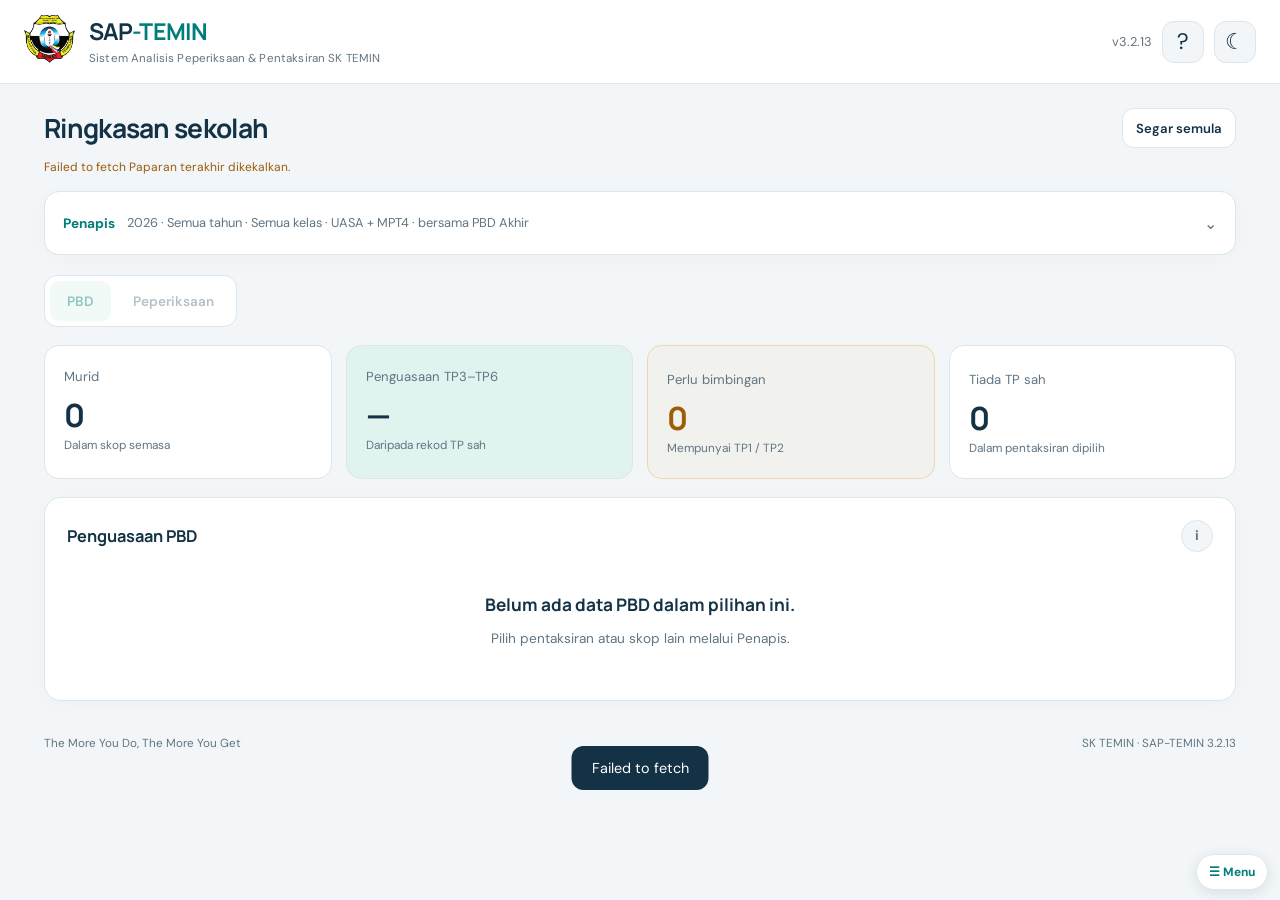
<file: index.html>
<!doctype html><html lang="ms"><head><meta charset="utf-8"><meta name="viewport" content="width=device-width,initial-scale=1,viewport-fit=cover"><meta name="theme-color" content="#102f44"><meta name="description" content="Sistem Analisis Peperiksaan & Pentaksiran SK TEMIN"><title>SAP-TEMIN · Analisis Sekolah</title><link rel="stylesheet" href="style.css?v=3.2.13"></head><body>
<svg class="svg-defs" aria-hidden="true"><defs>
<symbol id="i-home" viewBox="0 0 24 24"><path d="m3 10 9-7 9 7v10H5V10m4 10v-7h6v7"/></symbol><symbol id="i-chart" viewBox="0 0 24 24"><path d="M4 4v16h17M8 16v-5m5 5V6m5 10V9"/></symbol><symbol id="i-users" viewBox="0 0 24 24"><circle cx="9" cy="8" r="3"/><path d="M3 20v-2a6 6 0 0 1 12 0v2m1-15a3 3 0 0 1 0 6m3 3c2 1 3 3 3 6"/></symbol><symbol id="i-target" viewBox="0 0 24 24"><circle cx="12" cy="12" r="9"/><circle cx="12" cy="12" r="5"/><circle cx="12" cy="12" r="1"/></symbol><symbol id="i-more" viewBox="0 0 24 24"><path d="M4 6h16M4 12h16M4 18h16"/></symbol><symbol id="i-upload" viewBox="0 0 24 24"><path d="M12 16V3m-5 5 5-5 5 5M4 15v6h16v-6"/></symbol><symbol id="i-file" viewBox="0 0 24 24"><path d="M5 3h9l5 5v13H5zM14 3v6h5M8 13h8M8 17h8"/></symbol></defs></svg>
<header class="topbar"><div class="brand"><button id="brand-logo" aria-label="Logo SK Temin" title="SK Temin"><img src="assets/logo-sk-temin.png" alt="Logo SK Temin"></button><div><strong>SAP<span>-TEMIN</span></strong><small>Sistem Analisis Peperiksaan &amp; Pentaksiran SK TEMIN</small></div></div><div class="header-right"><span class="version">v3.2.13</span><button id="help" class="icon-btn" aria-label="Panduan penggunaan">?</button><button id="theme" class="icon-btn" aria-label="Tukar mod cerah atau gelap">☾</button></div></header>
<main id="main"><section class="page-heading"><div><p class="eyebrow" id="section-tag">PUSAT ANALISIS SEKOLAH</p><h1 id="page-title" hidden></h1><p id="page-description">SK TEMIN · ANALISIS AKADEMIK</p></div><button class="btn secondary" id="refresh">Segar semula</button></section>
<div id="connection" class="connection" role="status">Menyediakan paparan…</div>
<details id="filters-box" class="panel filters"><summary><span class="filter-caption">Penapis</span><span id="scope-label"></span><span class="filter-chevron" aria-hidden="true">⌄</span></summary><div class="filter-grid"><label>Sesi<select id="f-session"></select></label><div class="assessment-filter"><span id="assessment-label">Pentaksiran</span><details id="assessment-picker"><summary id="assessment-summary">Pilih pentaksiran</summary><div id="f-assessment" role="group" aria-labelledby="assessment-label"></div></details></div><label>Tahun<select id="f-year"><option value="">Semua tahun</option></select></label><label>Kelas<select id="f-class"><option value="">Semua kelas</option></select></label><div class="assessment-filter subject-filter"><span id="subject-label">Subjek</span><details id="subject-picker"><summary id="subject-summary">Semua subjek</summary><div class="subject-menu"><div class="subject-shortcuts"><button type="button" id="subject-all">Semua subjek</button><button type="button" id="subject-core">4 subjek teras</button></div><div id="f-subject" role="group" aria-labelledby="subject-label"></div></div></details></div><label id="krk-field">Pemilihan KRK<select id="f-krk"><option value="">Ranking biasa</option><option value="priority">KRK: minimum C 6 subjek (PI jika ditanda)</option></select></label><label id="sort-field">Susunan<select id="f-sort"><option value="rank">A teras → SEJ/RBT → PI → elektif</option><option value="name">Nama A–Z</option><option value="pbd">TP6 terbanyak, kemudian TP5 hingga TP1</option></select></label></div><button class="text-btn" id="reset-filters">Reset penapis</button></details>
<div id="view"></div><footer class="footer">The More You Do, The More You Get <span>SK TEMIN · SAP-TEMIN 3.2.13</span></footer></main>
<button id="nav-toggle" class="nav-toggle screen-only" type="button" aria-controls="bottom-nav" aria-expanded="false" aria-label="Tunjukkan menu utama">☰ Menu</button><nav id="bottom-nav" class="bottom-nav nav-collapsed" aria-label="Menu utama" aria-hidden="true" inert><button data-page="home" class="active"><svg><use href="#i-home"/></svg><span>Utama</span></button><button data-page="students"><svg><use href="#i-users"/></svg><span>Murid</span></button><button data-page="analysis"><svg><use href="#i-chart"/></svg><span>Analisis</span></button><button data-page="intervention"><svg><use href="#i-target"/></svg><span>Intervensi</span></button><button data-page="reports"><svg><use href="#i-file"/></svg><span>Laporan</span></button></nav>
<dialog id="sheet" class="bottom-sheet"><div class="sheet-handle"></div><header><h2 id="sheet-title">Maklumat</h2><button class="icon-btn" id="close-sheet" aria-label="Tutup panel">×</button></header><div id="sheet-body"></div></dialog><div id="toast" role="status" aria-live="polite"></div>
<script src="config.js"></script><script type="module" src="js/app.mjs?v=3.2.13"></script><script type="module" src="js/navigation.mjs?v=3.2.13"></script></body></html>
</file>
<file: style.css>
@import url('https://fonts.googleapis.com/css2?family=DM+Sans:wght@400;500;600;700&family=Manrope:wght@400;500;600;700;800&display=swap');
:root{--bg:#f2f6f8;--paper:#fff;--ink:#133246;--muted:#607584;--line:#dce6ec;--teal:#007e7b;--mint:#e1f3ee;--navy:#102f44;--amber:#9c5c08;--red:#b24040;--shadow:0 8px 32px #16374b09;font-family:'DM Sans',sans-serif;color:var(--ink);background:var(--bg);font-size:16px}*{box-sizing:border-box}body{margin:0}body.dark{--bg:#101e29;--paper:#192c39;--ink:#ecf4f6;--muted:#aac0cb;--line:#324b5a;--mint:#163e39;--teal:#58d4be;--navy:#0d2333;--amber:#f4bd63;--red:#f49b9b}button,input,select,textarea{font:inherit}button{cursor:pointer}button:disabled{opacity:.5;cursor:wait}button,a,input,select,textarea,summary{outline-offset:4px}button:focus-visible,a:focus-visible,input:focus-visible,select:focus-visible{outline:3px solid #32bfae}h1,h2,h3,h4,strong{font-family:'Manrope',sans-serif}h1{font-size:clamp(1.7rem,3.4vw,2.6rem);letter-spacing:-1.4px;line-height:1.2;margin:10px 0}h2{font-size:1.3rem;margin:0 0 12px}h3{font-size:1.08rem;margin:0}p{line-height:1.6}.svg-defs{position:absolute;width:0;height:0;overflow:hidden}svg{width:24px;height:24px;fill:none;stroke:currentColor;stroke-width:1.7;stroke-linecap:round;stroke-linejoin:round}.topbar{height:90px;padding:14px max(24px,calc((100vw - 1240px)/2));display:flex;justify-content:space-between;align-items:center;background:var(--paper);border-bottom:1px solid var(--line)}.brand,.header-right{display:flex;align-items:center;gap:14px}.brand button{border:0;background:none;padding:0}.brand img{width:51px;height:58px;object-fit:contain}.brand strong{font-size:1.45rem;letter-spacing:-.9px}.brand strong span{color:var(--teal)}.brand small{display:block;font-size:.72rem;letter-spacing:1.5px;margin-top:4px;color:var(--muted)}.version{font-size:.8rem;color:var(--muted)}.icon-btn{background:var(--bg);color:var(--ink);border:1px solid var(--line);border-radius:12px;width:42px;height:42px;font-size:1.4rem}.page-heading{display:flex;align-items:center;justify-content:space-between;gap:20px;margin:32px 0 20px}.page-heading p{margin:0;color:var(--muted)}.page-heading .eyebrow{color:var(--teal);font-size:.78rem;letter-spacing:2px;font-weight:700}main#main{max-width:1240px;margin:auto;padding:0 24px 110px}.btn{display:inline-flex;align-items:center;justify-content:center;gap:9px;padding:12px 18px;border:0;border-radius:12px;background:var(--teal);color:#fff;font-weight:600;font-size:.9rem;min-height:44px}.btn.secondary{background:var(--paper);color:var(--ink);border:1px solid var(--line)}.btn.danger{background:#a83939;color:white}.text-btn{color:var(--teal);border:0;background:none;padding:12px 0;text-align:left;font-weight:600}.connection{color:var(--muted);font-size:.84rem;padding:0 0 18px;line-height:1.5}.connection.warn{color:var(--amber)}.panel{background:var(--paper);border:1px solid var(--line);border-radius:20px;padding:24px;box-shadow:var(--shadow);margin-bottom:20px}.filters{padding:0 22px}.filters summary{padding:18px 0;font-weight:700;cursor:pointer}.filters summary span{font-weight:400;color:var(--muted);font-size:.8rem;margin-left:10px}.filter-grid{display:grid;grid-template-columns:repeat(3,1fr);gap:15px}label{display:flex;flex-direction:column;gap:8px;font-size:.86rem;color:var(--muted);font-weight:500}select,input,textarea{width:100%;min-width:0;border:1px solid var(--line);border-radius:10px;background:var(--bg);color:var(--ink);padding:12px;font-size:1rem;min-height:46px}textarea{min-height:90px;resize:vertical}select{appearance:none;background-image:url("data:image/svg+xml,%3Csvg xmlns='http://www.w3.org/2000/svg' width='16' height='16' fill='none' stroke='%23708795'%3E%3Cpath d='m4 6 4 4 4-4'/%3E%3C/svg%3E");background-repeat:no-repeat;background-position:right 12px center;padding-right:32px}.hero{background:linear-gradient(120deg,#12364b,#075c61);color:white;position:relative;overflow:hidden;display:flex;justify-content:space-between;align-items:center;gap:24px}.hero:after{content:'';position:absolute;right:-80px;top:-110px;width:330px;height:330px;border:50px solid #ffffff09;border-radius:50%;pointer-events:none}.hero small{color:#a7d7d3;letter-spacing:1.2px}.hero h2{font-size:1.6rem;margin-top:10px}.hero p{color:#d1e6e8;max-width:650px;margin:10px 0}.hero .btn{background:#d5f4e9;color:#064842;white-space:nowrap}.kpi-grid{display:grid;grid-template-columns:repeat(4,1fr);gap:16px;margin-bottom:20px}.kpi{background:var(--paper);padding:20px;border:1px solid var(--line);border-radius:17px}.kpi span{font-size:.86rem;color:var(--muted)}.kpi strong{display:block;font-size:2.15rem;letter-spacing:-1.5px;margin:13px 0 4px}.kpi small{font-size:.8rem;color:var(--muted)}.kpi.green{background:var(--mint)}.two-col{display:grid;grid-template-columns:1.1fr 1fr;gap:20px}.panel-head{display:flex;justify-content:space-between;gap:16px;align-items:center;margin-bottom:20px}.panel-head p,.hint{font-size:.85rem;color:var(--muted);line-height:1.6;margin:7px 0}.bar-row{display:grid;grid-template-columns:52px 1fr 85px;gap:12px;align-items:center;margin:18px 0;font-size:.9rem}.bar-track{height:12px;background:var(--bg);border-radius:20px;overflow:hidden}.bar-fill{height:100%;background:var(--teal);border-radius:20px}.bar-row button{background:none;border:0;color:var(--ink);font-weight:700;padding:6px;text-align:left}.bar-row small{text-align:right;color:var(--muted)}.actions{display:flex;flex-wrap:wrap;align-items:center;gap:10px;margin:14px 0}.badge{display:inline-block;border-radius:7px;background:var(--mint);color:var(--teal);font-size:.78rem;padding:5px 9px;white-space:nowrap}.badge.warn{color:var(--amber);background:#e8ae2a18}.badge.red{color:var(--red);background:#c8434314}.quick-grid{display:grid;grid-template-columns:repeat(3,1fr);gap:12px}.quick{padding:20px;border-radius:16px;border:1px solid var(--line);background:var(--paper);text-align:left;color:var(--ink);display:flex;gap:12px;align-items:center;min-height:80px}.quick svg{color:var(--teal);flex-shrink:0}.quick strong{display:block;font-size:.95rem}.quick small{display:block;color:var(--muted);font-size:.8rem;margin-top:5px}.table-scroll{overflow:auto;max-height:72vh;border:1px solid var(--line);border-radius:12px}table{border-collapse:separate;border-spacing:0;width:100%;font-size:.87rem}th,td{padding:13px 12px;text-align:center;border-bottom:1px solid var(--line);white-space:nowrap}th{background:var(--bg);color:var(--muted);font-size:.78rem;position:sticky;top:0;z-index:2}th.name,td.name{position:sticky;left:0;background:var(--paper);text-align:left;min-width:190px;max-width:250px;white-space:normal;z-index:1;box-shadow:3px 0 5px #15384a05}th.name{background:var(--bg);z-index:3}.name button{border:0;background:none;color:var(--ink);text-align:left;padding:0;font-weight:700;font-size:.87rem;line-height:1.5}.name small{display:block;color:var(--muted);font-size:.76rem;margin-top:4px}.pbd-row td{background:var(--mint);font-size:.82rem;padding:10px 12px}.pbd-row td.name{background:var(--paper)}.mark{font-weight:700}.tp{display:inline-block;background:var(--mint);color:var(--teal);border-radius:6px;padding:3px 7px}.tp.low{color:var(--red);background:#cd505015}.empty{text-align:center;padding:48px 20px}.empty h2{margin:15px 0}.empty p{color:var(--muted);max-width:560px;margin:12px auto}.bottom-nav{position:fixed;bottom:0;left:50%;transform:translateX(-50%);width:min(100%,700px);z-index:20;display:grid;grid-template-columns:repeat(5,1fr);background:var(--paper);border:1px solid var(--line);border-bottom:0;border-radius:22px 22px 0 0;padding:9px 10px calc(9px + env(safe-area-inset-bottom));box-shadow:0 -8px 40px #0b273610}.bottom-nav button{display:flex;flex-direction:column;align-items:center;gap:6px;padding:9px 2px;border:0;background:none;color:var(--muted);font-size:.76rem;min-height:58px;border-radius:13px}.bottom-nav button.active{color:var(--teal);background:var(--mint);font-weight:700}.bottom-sheet{border:1px solid var(--line);border-radius:24px 24px 0 0;padding:12px 26px 30px;background:var(--paper);color:var(--ink);width:min(100%,780px);max-height:90dvh;margin:auto auto 0;box-shadow:0 -20px 100px #0003}.bottom-sheet::backdrop{background:#071d32a0;backdrop-filter:blur(3px)}.sheet-handle{width:44px;height:5px;background:var(--line);margin:0 auto 14px;border-radius:5px}.bottom-sheet header{display:flex;align-items:center;justify-content:space-between;margin-bottom:20px}.bottom-sheet header h2{margin:0}.sheet-grid{display:grid;grid-template-columns:1fr 1fr;gap:12px}.form-grid{display:grid;grid-template-columns:1fr 1fr;gap:15px}.full{grid-column:1/-1}.admin-section{border-top:1px solid var(--line);padding-top:22px;margin-top:22px}.upload-box{border:2px dashed var(--line);border-radius:14px;padding:24px;background:var(--bg);text-align:center}.upload-box input{margin-top:12px;background:var(--paper)}.notice{padding:15px 17px;border-radius:12px;background:var(--mint);font-size:.9rem;line-height:1.6;margin:15px 0}.notice.warn{background:#e8ae2a12;color:var(--amber)}.footer{padding:24px 0;color:var(--muted);font-size:.78rem;display:flex;justify-content:space-between;gap:16px}.profile-grid{display:grid;grid-template-columns:repeat(3,1fr);gap:12px;margin-bottom:20px}.profile-grid .kpi{padding:14px}.profile-grid strong{font-size:1.5rem}.list-item{padding:16px 0;border-bottom:1px solid var(--line)}.list-item p{margin:5px 0;font-size:.9rem}.list-item small{color:var(--muted)}#toast{position:fixed;bottom:110px;left:50%;transform:translateX(-50%);background:var(--ink);color:var(--paper);padding:13px 20px;border-radius:12px;z-index:100;max-width:90%;display:none;font-size:.9rem}.checklist label{flex-direction:row;align-items:center;padding:8px 0}.checklist input{width:20px;min-height:20px}.slide{padding:40px;border:1px solid var(--line);background:var(--paper);border-radius:18px;margin-bottom:22px;break-after:page}.slide h2{font-size:1.7rem;color:var(--teal)}.slide li{line-height:1.8}.fishbone{display:grid;grid-template-columns:1fr 1fr;gap:16px}.fishbone article{border-left:4px solid var(--teal);padding:12px;background:var(--bg);border-radius:8px}.fishbone textarea{margin-top:8px}.screen-only{display:initial}
@media(max-width:760px){.topbar{height:78px;padding:12px 18px}.brand strong{font-size:1.25rem}.brand img{width:42px;height:49px}.brand small{font-size:.62rem;letter-spacing:1px}.header-right{gap:8px}main#main{padding:0 16px 115px}.page-heading{margin-top:25px;display:block}.page-heading>.btn{margin-top:14px;padding:9px 12px;font-size:.8rem}.page-heading h1{letter-spacing:-.7px}.page-heading p:not(.eyebrow){font-size:.87rem}.panel{padding:18px;border-radius:16px}.filters{padding:0 16px}.filter-grid{grid-template-columns:1fr 1fr;gap:12px}label{font-size:.8rem}select,input{padding:11px;font-size:.9rem}.filters summary span{display:block;margin:6px 0 0}.kpi-grid{grid-template-columns:1fr 1fr;gap:11px}.kpi{padding:16px}.kpi strong{font-size:1.9rem}.two-col{display:block}.hero{display:block}.hero .btn{margin-top:12px}.hero h2{font-size:1.35rem}.quick-grid{grid-template-columns:1fr}.quick{min-height:70px;padding:16px}.bottom-sheet{padding:12px 18px 24px}.sheet-grid{gap:9px}.sheet-grid .quick{padding:12px;display:block}.sheet-grid .quick svg{margin-bottom:8px}.footer{display:block;line-height:1.8}.footer span{display:block}.table-scroll{max-height:66vh}th.name,td.name{min-width:150px;max-width:180px}th,td{padding:12px 10px}.form-grid{grid-template-columns:1fr}.full{grid-column:auto}.slide{padding:22px}.fishbone{grid-template-columns:1fr}.profile-grid{gap:8px}.profile-grid .kpi{padding:10px}.profile-grid .kpi span{font-size:.72rem}}
@media print{body{background:white;color:black}.topbar,.bottom-nav,.page-heading,.filters,.connection,.footer,.screen-only,dialog,#toast,.actions,button{display:none!important}main#main{max-width:none;padding:0}.panel{box-shadow:none;border:0;padding:10px}.table-scroll{overflow:visible;max-height:none;border:0}table{font-size:8pt}th,td{padding:5px;white-space:normal;position:static!important}th.name,td.name{min-width:110px;max-width:150px;position:static!important}thead{display:table-header-group}tr{break-inside:avoid}.slide{padding:15px;min-height:90vh}.print-title{display:block!important}body.dark{--paper:white;--ink:black;--bg:#eee;--muted:#444;--line:#ddd;--mint:#e9f6f0;--teal:#007e7b}.no-print{display:none!important}@page{size:A4 landscape;margin:12mm}}
.print-title{display:none}

#slip-print{display:none}@media print{body.printing-slip #main{display:none!important}body.printing-slip #slip-print{display:block!important}#slip-print .table-scroll{overflow:visible;max-height:none}#slip-print .profile-grid{display:grid;grid-template-columns:repeat(3,1fr)}}
@media(max-width:760px){label{font-size:.875rem}.bottom-nav button{font-size:.8rem}}

/* 3.0.1 — consistent assessment colours and printable pupil names. */
:root{--exam-row:#f0f6ff;--exam-accent:#285a9b;--pbd-row:#e2f4eb;--pbd-accent:#176442}
body.dark{--exam-row:#1b3047;--exam-accent:#a8cbff;--pbd-row:#183c31;--pbd-accent:#a1e6bf}
.results-table .uasa-row>td:not(.name){background:var(--exam-row)}
.results-table .pbd-row>td:not(.name){background:var(--pbd-row)}
.uasa-row>td:nth-of-type(3){color:var(--exam-accent);font-weight:700}
.pbd-row>td{color:var(--pbd-accent)}
.grade-badge{font-weight:800;border:1px solid transparent;min-width:25px;text-align:center}
.grade-A{background:#dcf5e6;color:#126336;border-color:#a2d8b6}
.grade-B{background:#e0edff;color:#214fa3;border-color:#b1caf3}
.grade-C{background:#eee4ff;color:#6c37a1;border-color:#d1b7ec}
.grade-D{background:#fff3c4;color:#775700;border-color:#dfc66e}
.grade-E{background:#ffe8d4;color:#a4430b;border-color:#edba90}
.grade-F{background:#ffe0e0;color:#b21527;border-color:#ec9ca5}
@media print{
  html,body{height:auto!important;overflow:visible!important}
  body{print-color-adjust:exact;-webkit-print-color-adjust:exact}
  .table-scroll{height:auto!important;max-height:none!important;overflow:visible!important}
  button[data-profile]{display:inline!important;border:0!important;background:none!important;color:#133246!important;font-size:8pt!important;font-weight:700!important;line-height:1.35!important;padding:0!important;min-height:0!important}
  .results-table{font-size:7.5pt;table-layout:auto}
  .results-table th,.results-table td{padding:5px 4px}
  .results-table th.name,.results-table td.name{min-width:105px;width:155px;max-width:180px;color:#133246!important;background:#fff!important;box-shadow:none!important}
  .results-table td.name small{font-size:7pt;color:#475569!important}
  .results-table .student-result{break-inside:avoid;page-break-inside:avoid}
  .results-table .uasa-row>td:not(.name){background:#f0f6ff!important;color:#133246}
  .results-table .pbd-row>td:not(.name){background:#e2f4eb!important;color:#176442}
  .results-table .badge,.results-table .tp{font-size:7pt;padding:2px 4px;min-width:0}
  #view>section.panel>label.screen-only{display:none!important}
}

/* Keep each student and their position visible while scrolling results. */
.results-table{--rank-width:110px}
.results-table th.rank,.results-table td.rank{position:sticky;left:0;min-width:var(--rank-width);width:var(--rank-width);max-width:var(--rank-width);white-space:normal;background:var(--paper);z-index:2;font-weight:700}
.results-table th.rank{background:var(--bg);z-index:4}
.results-table th.name,.results-table td.name{left:var(--rank-width)}
.results-table th.name{z-index:4}
.brand small{max-width:390px;letter-spacing:.4px;line-height:1.4}
@media(max-width:760px){.results-table{--rank-width:88px}.brand small{max-width:230px;font-size:.62rem}.topbar{height:auto;min-height:78px}.brand{gap:10px}.header-right{flex-shrink:0}}
@media print{.results-table th.rank,.results-table td.rank{min-width:50px;width:50px;max-width:65px}}

.assessment-filter{position:relative;min-width:0;color:var(--muted);font-size:.86rem;display:flex;flex-direction:column;gap:8px}.assessment-filter details{position:relative}.assessment-filter summary{min-height:46px;border:1px solid var(--line);border-radius:10px;background:var(--bg);padding:12px;cursor:pointer;color:var(--ink);font-weight:400;font-size:1rem;list-style:none}.assessment-filter summary::after{content:'⌄';float:right}.assessment-filter #f-assessment{position:absolute;top:100%;left:0;min-width:100%;width:max-content;max-width:min(420px,85vw);z-index:15;background:var(--paper);border:1px solid var(--line);border-radius:12px;padding:8px;box-shadow:var(--shadow)}#f-assessment label{display:flex;flex-direction:row;align-items:center;gap:12px;padding:12px;cursor:pointer;color:var(--ink)}#f-assessment input{width:20px;min-height:20px;flex-shrink:0;accent-color:var(--teal)}.progress-row td{background:var(--bg);font-size:.8rem}.progress-up{color:var(--teal);font-weight:700}.progress-down{color:var(--red);font-weight:700}

.results-table.pbd-only-table th.name,.results-table.pbd-only-table td.name{left:0}.tp-distribution{color:var(--teal)!important;font-weight:600}

/* Clickable charts: neutral subject means, amber/orange attention counts. */
.chart-bar{display:grid;grid-template-columns:44px minmax(60px,1fr) 105px;gap:14px;align-items:center;width:100%;padding:13px 0;border:0;border-radius:10px;background:transparent;color:var(--ink);text-align:left;font-size:.9rem;min-height:52px}.chart-bar:hover{background:var(--bg)}.chart-bar .bar-fill{display:block;height:100%}.chart-bar .bar-track{display:block;height:16px}.chart-count{text-align:right;white-space:nowrap;font-weight:700}.chart-count small{display:block;font-weight:400;color:var(--muted);font-size:.76rem}.tp-color-1{background:#e7ad20}.tp-color-2{background:#e98428}.tp-color-3{background:#8cbfb4}.tp-color-4{background:#4caa97}.tp-color-5{background:#168c80}.tp-color-6{background:#086f73}.outcomes-panel .panel-head{align-items:flex-start}.outcomes-panel label{min-width:150px}.chart-legend{display:flex;flex-wrap:wrap;gap:12px 24px;color:var(--muted);font-size:.82rem;margin:18px 0 22px}.chart-legend>span{display:inline-flex;gap:8px;align-items:center}.legend-dot{width:11px;height:11px;border-radius:4px;display:inline-block}.legend-dot.low,.outcome-segment.low{background:#e98b24;color:#402300}.legend-dot.met,.outcome-segment.met{background:#007e7b;color:#fff}.legend-dot.unknown,.outcome-segment.unknown{background:#dbe4e9;color:#344957}.outcome-row{display:grid;grid-template-columns:50px minmax(80px,1fr) 95px;align-items:center;gap:14px;margin:18px 0;font-size:.86rem}.outcome-stack{display:flex;gap:2px;min-height:32px;border-radius:9px;overflow:hidden;background:var(--bg)}.outcome-segment{border:0;min-width:24px;padding:6px 2px;font-weight:700;font-size:.78rem}.outcome-segment:hover{filter:brightness(.92)}.outcome-count{background:none;border:0;color:var(--amber);text-align:right;font-weight:700;padding:4px;min-height:44px}.outcome-count small{display:block;font-size:.7rem;font-weight:400}.outcome-count:hover{text-decoration:underline}@media(max-width:600px){.outcomes-panel .panel-head{display:block}.outcomes-panel label{margin-top:15px;max-width:200px}.outcome-row{grid-template-columns:42px minmax(60px,1fr) 76px;gap:8px}.chart-bar{gap:9px;grid-template-columns:38px minmax(50px,1fr) 95px}.chart-legend{gap:10px;font-size:.76rem}}@media print{.chart-bar{display:grid!important;break-inside:avoid}.outcome-segment,.outcome-count{display:block!important}.bar-fill,.outcome-segment,.legend-dot{-webkit-print-color-adjust:exact;print-color-adjust:exact}.outcomes-panel label{display:none}}

/* SAP-TEMIN 3.1 — focused mobile workspace */
[hidden]{display:none!important}
:root{--shadow:0 4px 24px #15384a06}
.topbar{height:84px}.header-right{gap:10px}.brand small{max-width:360px;letter-spacing:.15px}
main#main{padding-top:0}.page-heading{margin:24px 0 10px;align-items:center}.page-heading .eyebrow{display:none}.page-heading h1{font-size:1.65rem;letter-spacing:-.7px;margin:0;line-height:1.25}.page-heading p:empty{display:none}.page-heading>.btn{margin:0;min-height:40px;padding:9px 13px;font-size:.82rem;white-space:nowrap}
.connection{font-size:.75rem;padding:0 0 15px;white-space:nowrap;overflow:hidden;text-overflow:ellipsis;line-height:1.5}
#filters-box{margin-bottom:20px;padding:0 18px;border-radius:15px;overflow:visible}
#filters-box>summary{display:flex;align-items:center;gap:12px;list-style:none;min-height:62px;padding:14px 0}
#filters-box>summary::-webkit-details-marker{display:none}
#filters-box>summary .filter-caption{font-size:.85rem;color:var(--teal);font-weight:700;margin:0;flex-shrink:0}
#filters-box>summary #scope-label{font-size:.8rem;font-weight:400;color:var(--muted);margin:0;line-height:1.5;flex:1;min-width:0}
.filter-chevron{color:var(--muted);margin:0!important;font-size:1rem!important;flex-shrink:0}
#filters-box[open] .filter-chevron{transform:rotate(180deg)}
#filters-box[open]>summary{border-bottom:1px solid var(--line);margin-bottom:17px}
#filters-box .filter-grid{grid-template-columns:repeat(3,minmax(0,1fr))}#filters-box label,#filters-box .assessment-filter{font-size:.82rem}
#filters-box .text-btn{font-size:.82rem;margin:4px 0}
.view-tabs{display:flex;align-items:center;gap:5px;max-width:100%;width:max-content;overflow-x:auto;margin:0 0 18px;padding:5px;border:1px solid var(--line);background:var(--paper);border-radius:13px;scrollbar-width:thin}
.view-tabs button{flex-shrink:0;border:0;border-radius:9px;min-height:40px;padding:9px 17px;color:var(--muted);background:transparent;font-weight:600;font-size:.85rem;white-space:nowrap}
.view-tabs button.active{color:var(--teal);background:var(--mint)}.view-tabs button:hover{color:var(--teal)}
.panel{padding:22px;border-radius:17px;margin-bottom:18px}.panel-head{margin-bottom:13px}.panel-head h3{font-size:1.02rem}.panel-head p{font-size:.8rem}
.kpi-grid.dashboard-kpis{gap:14px;margin-bottom:18px}.stat-card{display:block;width:100%;text-align:left;border:1px solid var(--line);color:var(--ink);background:var(--paper);padding:19px;border-radius:15px;min-height:134px}
.stat-card span{font-size:.82rem}.stat-card strong{font-size:2rem;margin:12px 0 4px;line-height:1.1}.stat-card small{display:block;font-size:.74rem;line-height:1.4}.stat-card.green{background:var(--mint)}
.stat-card.attention{border-color:#e8a13455;background:#e8a1340d}.stat-card.attention strong{color:var(--amber)}button.stat-card:hover{box-shadow:var(--shadow);border-color:var(--teal)}
.info-btn{display:inline-flex;justify-content:center;align-items:center;width:32px;height:32px;min-width:32px;border-radius:50%;border:1px solid var(--line);background:var(--bg);color:var(--muted);font-size:.85rem;font-weight:700;line-height:1;padding:0;flex-shrink:0}
.info-btn:hover{border-color:var(--teal);color:var(--teal)}.chart-footnote{display:flex;justify-content:flex-end;margin-top:6px}
.table-meta{display:flex;align-items:center;justify-content:space-between;margin:16px 0 13px;gap:10px}.table-meta .info-btn{width:30px;height:30px;min-width:30px}
.cell-btn{border:0;background:none;color:var(--teal);font:inherit;font-weight:700;padding:8px;min-width:35px;min-height:36px;border-radius:7px}.cell-btn:hover{background:var(--mint)}.attention-text{color:var(--amber)}
.analysis-table td.name strong{font-size:.85rem}.analysis-table td.name small{font-size:.71rem;line-height:1.4;max-width:180px}.analysis-table th.name,.analysis-table td.name{min-width:145px;max-width:210px}
.disclosure{padding:0 22px}.disclosure>summary{padding:19px 0;font-family:'Manrope',sans-serif;font-size:.94rem;font-weight:700;cursor:pointer;min-height:55px}.disclosure-body{padding:0 0 20px}.disclosure .badge{margin-left:8px;vertical-align:middle}
.compact-empty{padding:28px 12px}.compact-empty p{font-size:.85rem;margin-bottom:0}
.progress-item{display:flex;align-items:center;justify-content:space-between;gap:20px;padding:18px 0;border-bottom:1px solid var(--line)}.progress-item:last-child{border:0}.progress-item>div:first-child small{display:block;color:var(--muted);font-size:.75rem;margin-top:5px}.progress-counts{display:flex;gap:24px;text-align:center}.progress-counts>span{font-size:1.15rem;font-weight:700;min-width:55px}.progress-counts small{display:block;font-size:.68rem;font-weight:400;color:var(--muted);margin-top:4px}.coverage-counts{display:flex;flex-wrap:wrap;gap:8px 18px;margin-top:10px;font-size:.82rem;color:var(--muted)}
.workspace-entry,.report-dialog-entry{display:flex;align-items:center;justify-content:space-between;gap:20px}.workspace-entry p,.report-dialog-entry p{font-size:.85rem;color:var(--muted);margin:7px 0 0}.workspace-entry .btn,.report-dialog-entry .btn{white-space:nowrap;flex-shrink:0}
.report-controls{display:flex;align-items:end;justify-content:space-between;gap:20px}.report-controls label{flex:1;max-width:360px}.report-controls .actions{margin:0;flex-shrink:0}.report-content .panel-head{gap:10px}.report-dialog-entry h3{font-size:1rem}
.bottom-nav{border-radius:19px 19px 0 0}.bottom-nav button{min-height:58px;font-size:.74rem}.footer{font-size:.73rem;padding:16px 0}
@media(max-width:760px){
 .topbar{min-height:76px;height:auto;padding:12px 16px}.brand{gap:9px;min-width:0}.brand img{width:37px;height:45px}.brand strong{font-size:1.18rem}.brand small{max-width:190px;font-size:.57rem;line-height:1.4}.header-right{gap:6px;flex-shrink:0}.header-right .icon-btn{width:35px;height:35px;border-radius:10px;font-size:1.1rem}.version{display:none}
 main#main{padding:0 14px 105px}.page-heading{display:flex;margin:21px 0 8px;gap:12px}.page-heading h1{font-size:1.35rem}.page-heading>.btn{font-size:.71rem;min-height:36px;padding:7px 10px}.connection{font-size:.69rem;padding-bottom:12px}
 #filters-box{padding:0 14px;margin-bottom:16px}#filters-box>summary{gap:10px;min-height:62px}#filters-box>summary #scope-label{font-size:.73rem;display:-webkit-box;-webkit-line-clamp:2;-webkit-box-orient:vertical;overflow:hidden}#filters-box .filter-grid{grid-template-columns:repeat(2,minmax(0,1fr));gap:13px 10px}
 .panel{padding:17px;border-radius:15px;margin-bottom:15px}.panel-head h3{font-size:.95rem}.kpi-grid.dashboard-kpis{grid-template-columns:1fr 1fr;gap:10px;margin-bottom:15px}.stat-card{padding:15px;min-height:128px}.stat-card strong{font-size:1.85rem}.stat-card span{font-size:.75rem}.stat-card small{font-size:.68rem}
 .view-tabs{margin-bottom:15px;width:max-content;max-width:100%;gap:2px;padding:4px}.view-tabs button{min-height:37px;padding:8px 12px;font-size:.78rem}
 .disclosure{padding:0 17px}.disclosure>summary{font-size:.85rem;padding:17px 0}.disclosure .badge{font-size:.68rem}.workspace-entry,.report-dialog-entry{display:block}.workspace-entry .btn,.report-dialog-entry .btn{margin-top:16px}.workspace-entry p,.report-dialog-entry p{font-size:.8rem}
 .report-controls{display:block}.report-controls label{max-width:none}.report-controls .actions{margin-top:14px;display:flex;flex-wrap:nowrap;gap:8px}.report-controls .btn{flex:1;font-size:.78rem;padding:10px 8px}.report-content .panel-head h3{font-size:.9rem}
 .progress-item{gap:12px}.progress-counts{gap:12px}.progress-counts>span{min-width:40px;font-size:1.05rem}.progress-counts small{font-size:.61rem}.analysis-table th.name,.analysis-table td.name{min-width:120px;max-width:160px}
 .table-scroll{max-height:62vh}.results-table{--rank-width:84px}.results-table th.name,.results-table td.name{min-width:145px;max-width:175px}.bottom-nav{padding:6px 7px calc(7px + env(safe-area-inset-bottom));width:100%;max-width:700px}.bottom-nav button{font-size:.66rem;gap:5px;padding:8px 2px;min-height:52px}.bottom-nav svg{width:21px;height:21px}
}
@media(max-width:360px){.brand small{max-width:145px}.page-heading h1{font-size:1.15rem}.chart-bar{grid-template-columns:32px minmax(40px,1fr) 80px;font-size:.8rem}.chart-count{font-size:.75rem}}
@media print{.view-tabs,.report-controls,.report-dialog-entry,.info-btn,.table-meta{display:none!important}.stat-card{break-inside:avoid}.report-content{padding:0}.analysis-table .cell-btn{display:inline!important;color:#133246;padding:0;min-height:0;min-width:0}.disclosure:not([open]){display:none}.connection{display:none}}

.view-tabs button:disabled{opacity:.45;cursor:default}

/* Admin-only class placement drafts */
.placement-room-fields{display:grid;grid-template-columns:1fr 100px 1fr 100px;gap:12px;margin:20px 0;padding:18px;background:var(--bg);border-radius:12px}.placement-grid{display:grid;grid-template-columns:repeat(2,minmax(0,1fr));gap:16px}.placement-class{min-width:0}.placement-class h3{color:var(--teal)}.placement-summary{font-size:.75rem;color:var(--muted);line-height:1.6}.placement-list{max-height:420px;overflow:auto}.placement-pupil{display:flex;align-items:center;justify-content:space-between;gap:10px;padding:12px 0;border-bottom:1px solid var(--line);break-inside:avoid}.placement-pupil strong{font-size:.8rem;line-height:1.5;display:block}.placement-pupil small{display:block;font-size:.7rem;line-height:1.5;color:var(--muted);margin-top:4px}.placement-move{width:150px;flex-shrink:0;font-size:.76rem;min-height:40px;padding:8px 24px 8px 8px}.placement-drafts label{margin:14px 0}.placement-setup #place-elite-field{max-width:300px}.placement-result-header .actions{gap:8px}.placement-result-header .actions .btn{font-size:.8rem}.placement-grid>.panel{margin-bottom:0}.placement-grid{margin-bottom:18px}
@media(max-width:760px){.placement-room-fields{grid-template-columns:1fr 90px;gap:12px;padding:13px}.placement-grid{grid-template-columns:1fr}.placement-list{max-height:350px}.placement-pupil{display:block}.placement-move{width:100%;margin-top:9px;min-height:40px}.placement-result-header .actions .btn{flex:1;min-width:120px}}
@media print{body.printing-placement .placement-setup,body.printing-placement .placement-drafts,body.printing-placement .placement-move,body.printing-placement #view>.text-btn{display:none!important}body.printing-placement .placement-grid{display:block}body.printing-placement .placement-class{break-before:page}body.printing-placement .placement-list{max-height:none;overflow:visible}body.printing-placement .placement-pupil{display:block;padding:7px 0}body.printing-placement .placement-summary{color:#475569}body.printing-placement .placement-class h3{font-size:18pt}body.printing-placement .placement-result-header{break-after:avoid}}

/* Multiple subject selection */
.subject-menu{position:absolute;z-index:30;left:0;right:0;top:calc(100% + 6px);padding:12px;background:var(--card,#fff);border:1px solid var(--line);border-radius:14px;box-shadow:0 14px 35px #12334426;max-height:370px;overflow:auto}.subject-shortcuts{display:flex;gap:8px;margin-bottom:10px;flex-wrap:wrap}.subject-shortcuts button{border:1px solid var(--line);border-radius:8px;padding:9px 12px;background:var(--bg);color:var(--ink);cursor:pointer}.subject-menu #f-subject label{display:flex;flex-direction:row;align-items:center;gap:12px;padding:10px 6px;margin:0;cursor:pointer}.subject-menu #f-subject input{width:20px;height:20px;min-height:20px;flex:0 0 20px;accent-color:var(--teal)}.subject-menu label span{display:flex;flex-direction:column;gap:3px}.subject-menu label small{font-size:.72rem;color:var(--muted)}.subject-filter summary{white-space:normal}.subject-filter details{position:relative}

#placement-print{display:none}
@media print{
 body.printing-placement>:not(#placement-print){display:none!important}
 body.printing-placement #placement-print{display:block!important;color:#152b3c;background:white;font-family:Arial,sans-serif;font-size:9pt}
 #placement-print .placement-print-page{break-after:page;page-break-after:always}
 #placement-print .placement-print-page:last-child{break-after:auto;page-break-after:auto}
 #placement-print header{padding:0 0 3mm;border-bottom:1px solid #809ca9;margin-bottom:3mm}
 #placement-print header strong{font-size:11pt}
 #placement-print header p{font-size:8pt;margin:2mm 0 0}
 #placement-print .print-class-pair{display:grid;grid-template-columns:1fr 1fr;gap:6mm;align-items:start}
 #placement-print .print-class{min-width:0;break-inside:avoid}
 #placement-print h2{font-size:12pt;margin:0 0 1mm;color:#006f70}
 #placement-print .print-class>p{font-size:8pt;margin:0 0 2mm}
 #placement-print table{width:100%;table-layout:fixed;font-size:7.5pt;border-collapse:collapse}
 #placement-print th,#placement-print td{padding:.3mm 1mm;border:1px solid #cbd5df;line-height:1.1;white-space:normal;overflow-wrap:anywhere;color:#152b3c;vertical-align:middle;position:static!important}
 #placement-print th{background:#edf5f6;font-size:7.5pt}
 #placement-print th:first-child{width:7mm}
 #placement-print th:last-child{width:16mm}
 #placement-print td{text-align:left}#placement-print td:first-child{text-align:center}
 #placement-print td:last-child{font-size:7pt}
 #placement-print footer{font-size:7pt;color:#546777;margin-top:3mm;text-align:right}
}

@media print{body.printing-placement{margin:0!important;padding:0!important;min-height:0!important;background:white!important}#placement-print .placement-print-page{margin:0;padding:0}#placement-print header{position:static!important;height:auto!important;min-height:0!important;background:white!important}#placement-print footer{break-before:avoid}}
.grade-counts{display:block;font-size:.65rem;color:var(--muted);white-space:nowrap;margin-top:5px}
.core-pbd-table .pbd-justification{white-space:normal;min-width:240px;max-width:330px;text-align:left;line-height:1.5;font-size:.8rem}
@media print{.core-pbd-table{min-width:0;width:100%}.core-pbd-table .pbd-justification{min-width:0;max-width:70mm;font-size:8pt}}
.exam-priority{white-space:normal;min-width:150px;max-width:220px;line-height:1.4}
@media print{
 #placement-print .evidence-page h2{font-size:11pt;margin:2mm 0}
 #placement-print .evidence-caption{font-size:7pt;line-height:1.3;margin:2mm 0}
 #placement-print .evidence-page header p{line-height:1.3;font-size:7pt}
 #placement-print .evidence-table{table-layout:fixed;font-size:7pt}
 #placement-print .evidence-table th,#placement-print .evidence-table td{padding:.7mm .5mm;line-height:1.15;text-align:center;font-size:7pt;overflow-wrap:anywhere}
 #placement-print .evidence-table th:first-child,#placement-print .evidence-table th:last-child{width:auto}
 #placement-print .evidence-table td:nth-child(2){text-align:left;font-weight:600}
 #placement-print .evidence-table small{display:block;font-size:6.2pt;line-height:1.15;font-weight:400;margin-top:.4mm}
 #placement-print .evidence-page footer{font-size:6.5pt;line-height:1.3}
}
@media print{html{background:white!important}}
@media print{#placement-print .print-class.compact table{font-size:7pt}#placement-print .print-class.compact td,#placement-print .print-class.compact th{font-size:7pt;padding:.2mm .8mm;line-height:1.1}}

/* On-demand navigation leaves the marks unobstructed. */
.bottom-nav{transition:transform .2s ease,opacity .2s ease,visibility .2s}
.bottom-nav.nav-collapsed{transform:translate(-50%,calc(100% + 24px));opacity:0;visibility:hidden;pointer-events:none}
.nav-toggle{position:fixed;right:max(12px,env(safe-area-inset-right));bottom:calc(10px + env(safe-area-inset-bottom));z-index:21;border:1px solid var(--line);border-radius:18px;padding:8px 12px;min-height:36px;background:var(--paper);color:var(--teal);font-size:.75rem;font-weight:700;box-shadow:0 3px 14px #0b27361c;cursor:pointer}
body.menu-expanded .nav-toggle{bottom:calc(96px + env(safe-area-inset-bottom))}
@media(prefers-reduced-motion:reduce){.bottom-nav{transition:none}}
@media print{.nav-toggle{display:none!important}}
</file>
